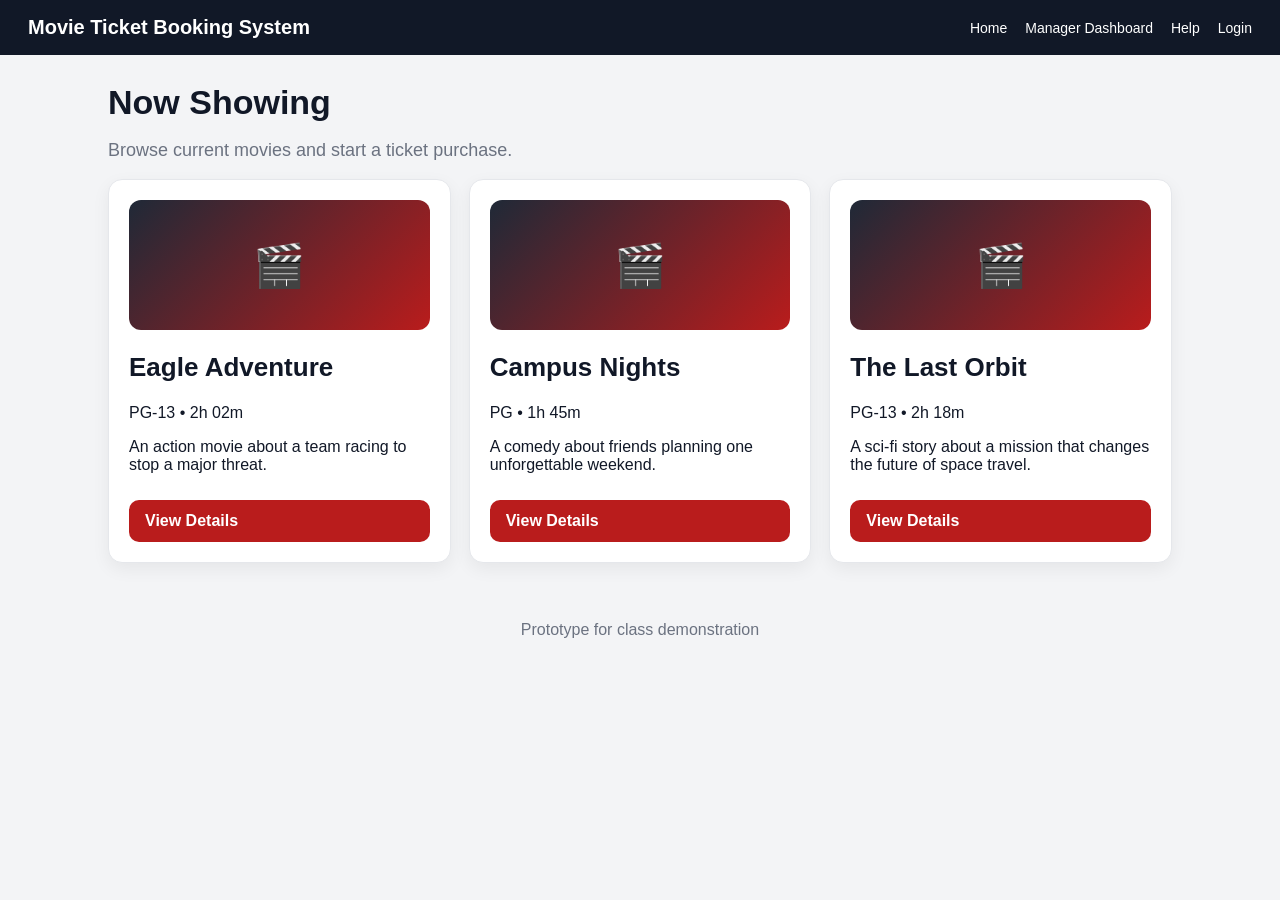
<file: index.html>
<!doctype html><html><head><meta charset="utf-8"><meta name="viewport" content="width=device-width,initial-scale=1"><title>Home</title><link rel="stylesheet" href="style.css"></head><body><div class="nav"><div class="brand">Movie Ticket Booking System</div><div><a href="index.html">Home</a><a href="manager.html">Manager Dashboard</a><a href="help.html">Help</a><a href="login.html">Login</a></div></div><main class="container"><h1>Now Showing</h1><p class="lead">Browse current movies and start a ticket purchase.</p><div id="movies" class="grid"></div></main><div class="footer">Prototype for class demonstration</div><script src="app.js"></script></body></html>
</file>
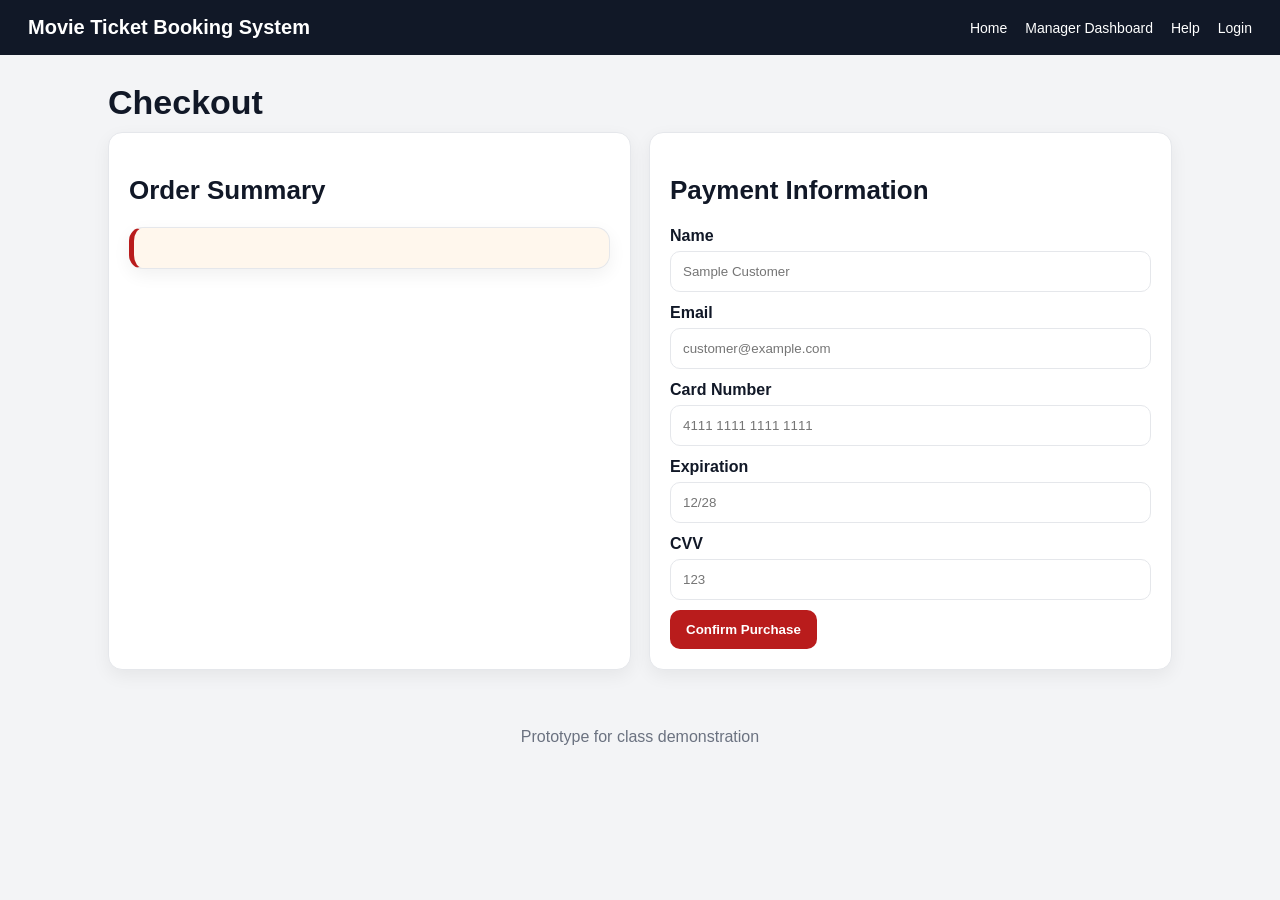
<file: checkout.html>
<!doctype html><html><head><meta charset="utf-8"><meta name="viewport" content="width=device-width,initial-scale=1"><title>Checkout</title><link rel="stylesheet" href="style.css"></head><body><div class="nav"><div class="brand">Movie Ticket Booking System</div><div><a href="index.html">Home</a><a href="manager.html">Manager Dashboard</a><a href="help.html">Help</a><a href="login.html">Login</a></div></div><main class="container"><h1>Checkout</h1><div class="row"><div class="card" style="flex:1"><h2>Order Summary</h2><div id="summary" class="summary card"></div></div><div class="card form" style="flex:1"><h2>Payment Information</h2><label>Name</label><input id="name" placeholder="Sample Customer"><label>Email</label><input id="email" placeholder="customer@example.com"><label>Card Number</label><input placeholder="4111 1111 1111 1111"><label>Expiration</label><input placeholder="12/28"><label>CVV</label><input placeholder="123"><button class="btn" onclick="confirmPurchase()">Confirm Purchase</button></div></div></main><div class="footer">Prototype for class demonstration</div><script src="app.js"></script></body></html>
</file>
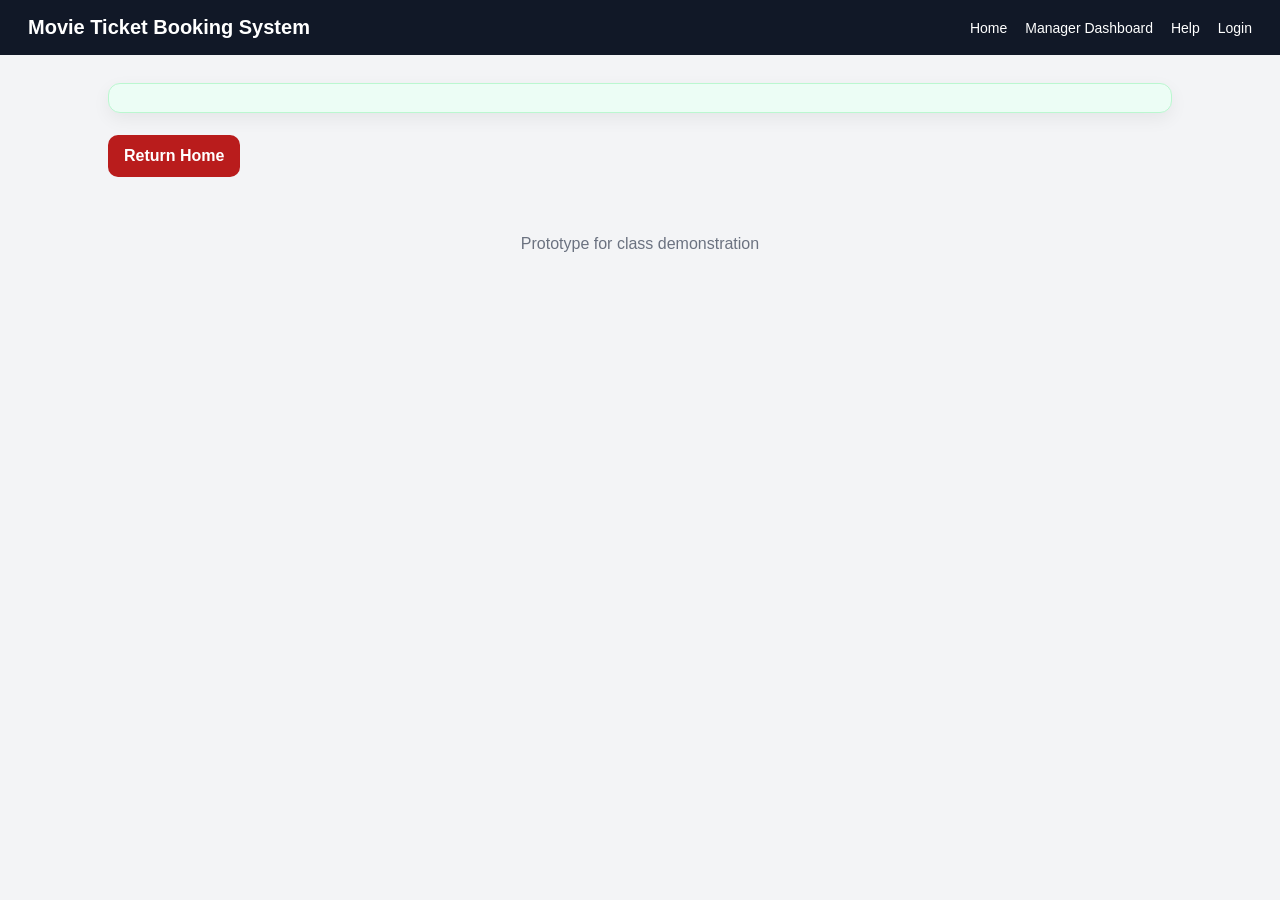
<file: confirmation.html>
<!doctype html><html><head><meta charset="utf-8"><meta name="viewport" content="width=device-width,initial-scale=1"><title>Confirmation</title><link rel="stylesheet" href="style.css"></head><body><div class="nav"><div class="brand">Movie Ticket Booking System</div><div><a href="index.html">Home</a><a href="manager.html">Manager Dashboard</a><a href="help.html">Help</a><a href="login.html">Login</a></div></div><main class="container"><div id="confirm" class="card notice"></div><a class="btn" href="index.html">Return Home</a></main><div class="footer">Prototype for class demonstration</div><script src="app.js"></script></body></html>
</file>
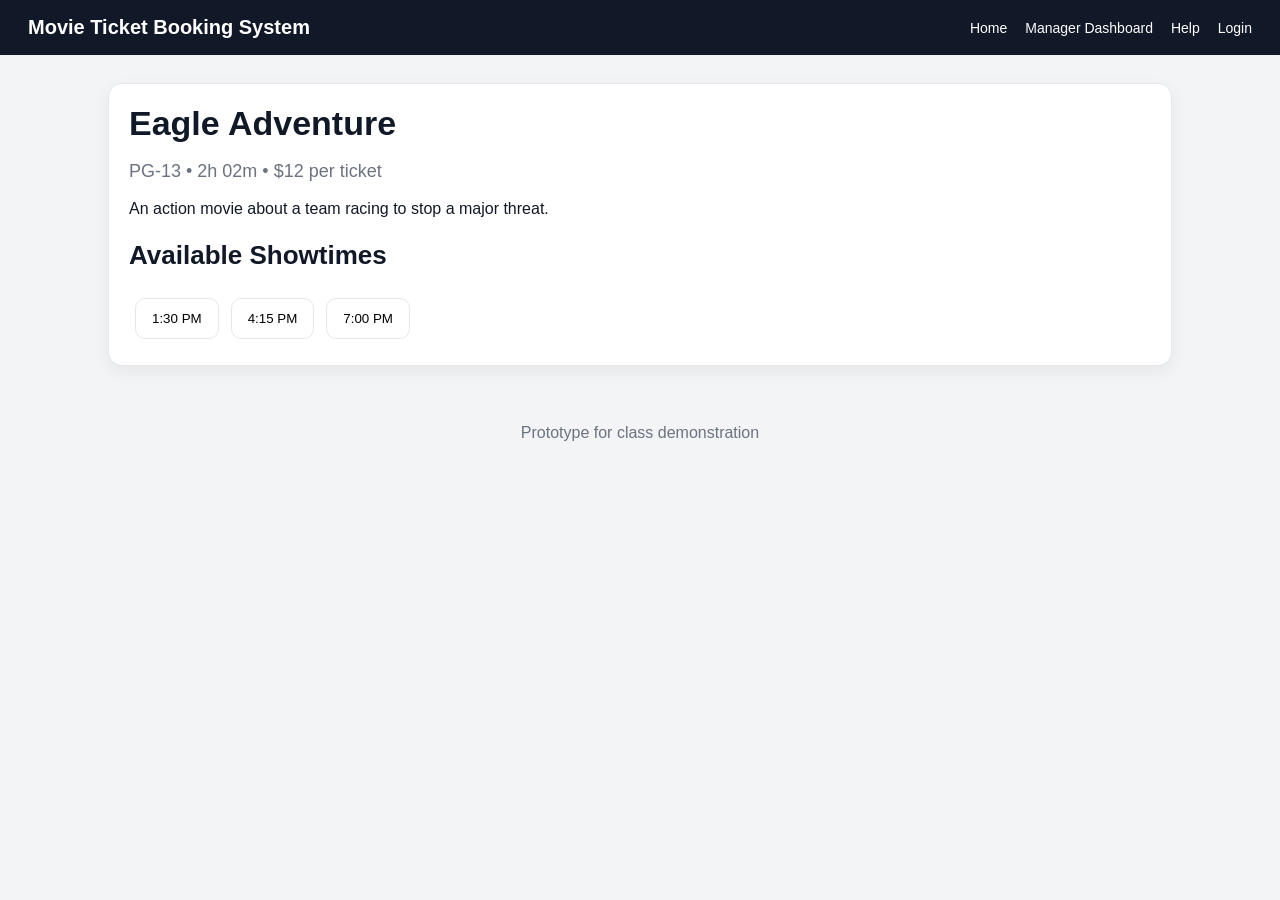
<file: details.html>
<!doctype html><html><head><meta charset="utf-8"><meta name="viewport" content="width=device-width,initial-scale=1"><title>Movie Details</title><link rel="stylesheet" href="style.css"></head><body><div class="nav"><div class="brand">Movie Ticket Booking System</div><div><a href="index.html">Home</a><a href="manager.html">Manager Dashboard</a><a href="help.html">Help</a><a href="login.html">Login</a></div></div><main class="container"><div class="card"><h1 id="title">Movie Details</h1><p id="meta" class="lead"></p><p id="desc"></p><h2>Available Showtimes</h2><div id="times"></div></div></main><div class="footer">Prototype for class demonstration</div><script src="app.js"></script></body></html>
</file>
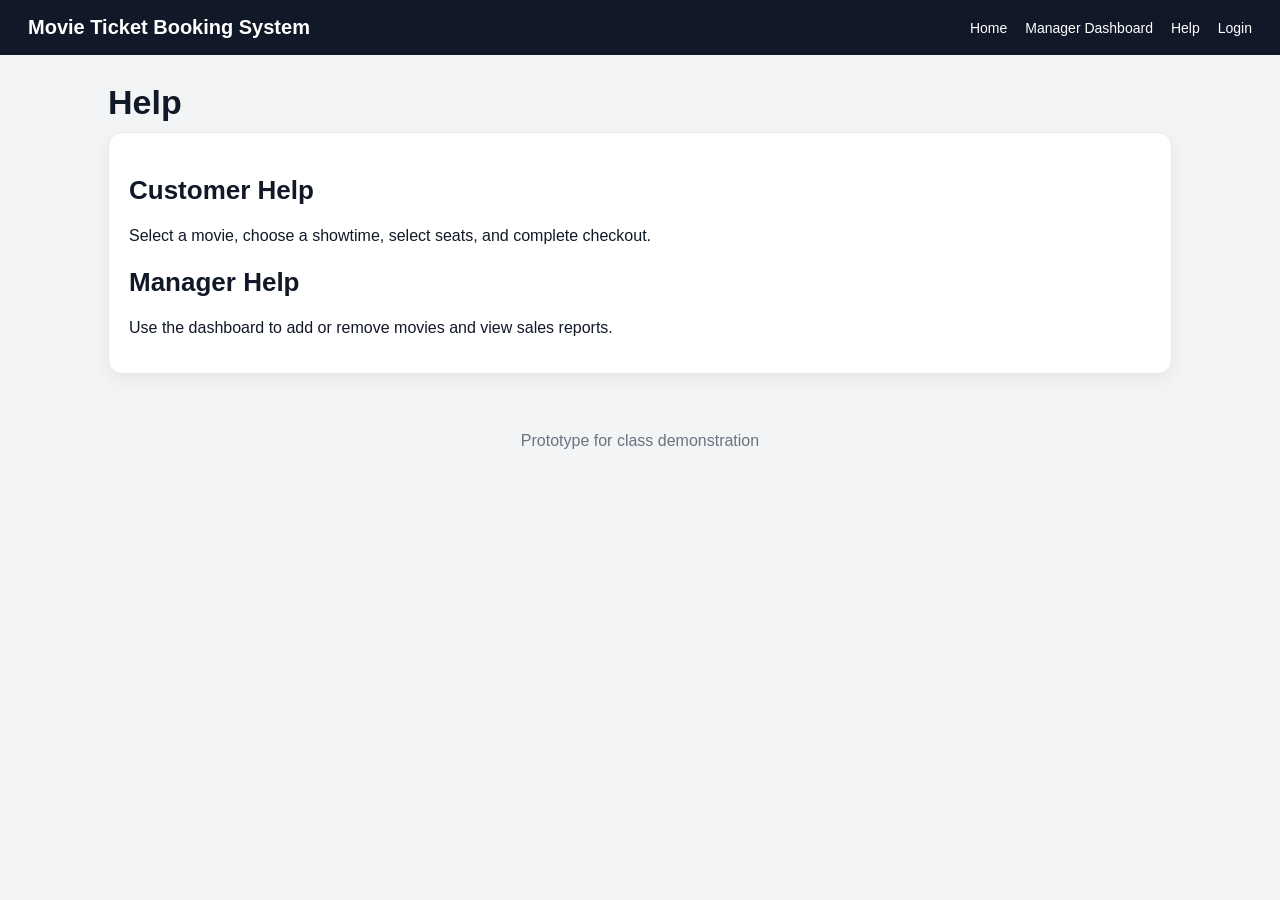
<file: help.html>
<!doctype html><html><head><meta charset="utf-8"><meta name="viewport" content="width=device-width,initial-scale=1"><title>Help</title><link rel="stylesheet" href="style.css"></head><body><div class="nav"><div class="brand">Movie Ticket Booking System</div><div><a href="index.html">Home</a><a href="manager.html">Manager Dashboard</a><a href="help.html">Help</a><a href="login.html">Login</a></div></div><main class="container"><h1>Help</h1><div class="card"><h2>Customer Help</h2><p>Select a movie, choose a showtime, select seats, and complete checkout.</p><h2>Manager Help</h2><p>Use the dashboard to add or remove movies and view sales reports.</p></div></main><div class="footer">Prototype for class demonstration</div><script src="app.js"></script></body></html>
</file>
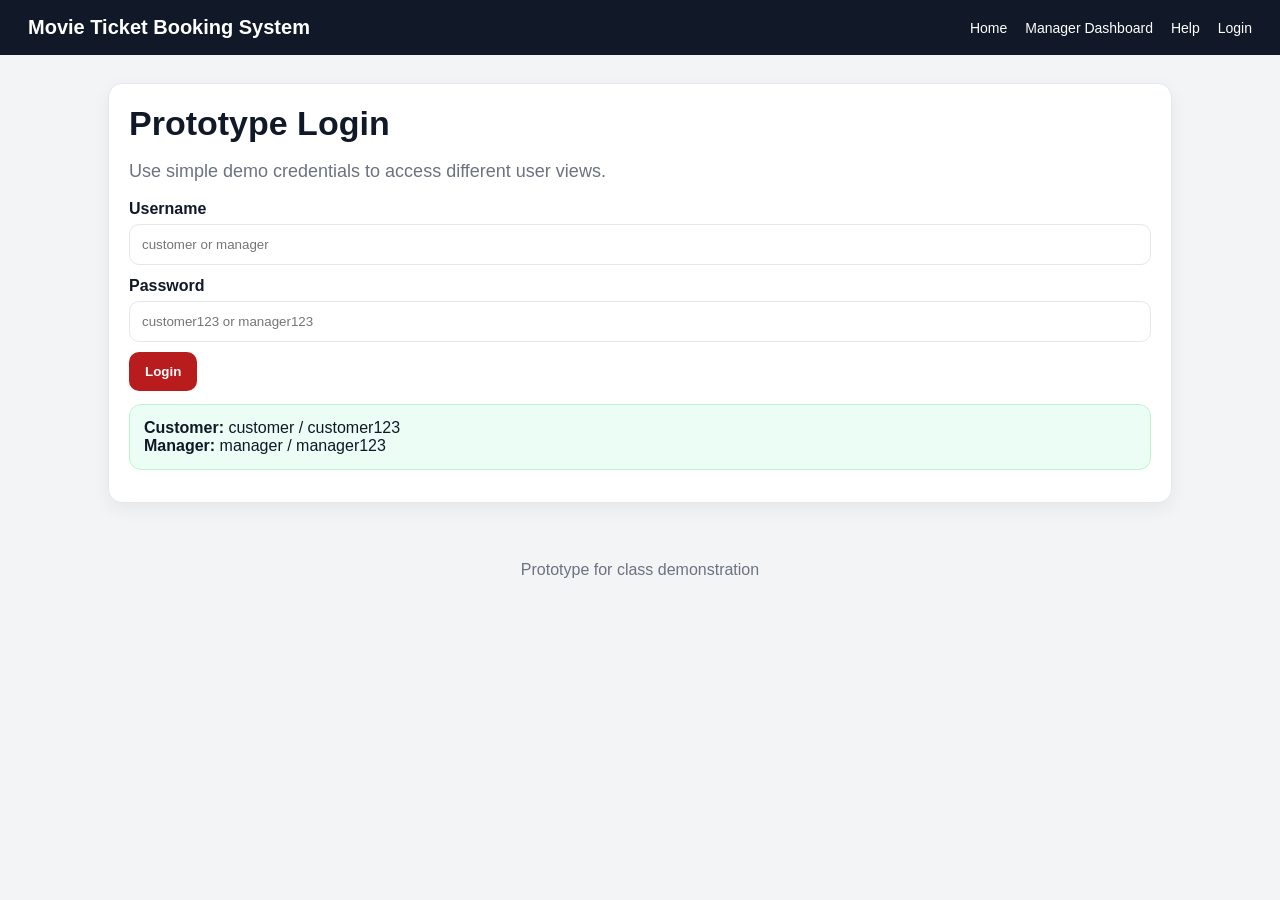
<file: login.html>
<!doctype html><html><head><meta charset="utf-8"><meta name="viewport" content="width=device-width,initial-scale=1"><title>Login</title><link rel="stylesheet" href="style.css"></head><body><div class="nav"><div class="brand">Movie Ticket Booking System</div><div><a href="index.html">Home</a><a href="manager.html">Manager Dashboard</a><a href="help.html">Help</a><a href="login.html">Login</a></div></div><main class="container"><div class="card"><h1>Prototype Login</h1><p class="lead">Use simple demo credentials to access different user views.</p><div class="form"><label>Username</label><input id="user" placeholder="customer or manager"><label>Password</label><input id="pass" placeholder="customer123 or manager123" type="password"><button class="btn" onclick="login()">Login</button><p id="msg" class="small"></p></div><div class="notice"><strong>Customer:</strong> customer / customer123<br><strong>Manager:</strong> manager / manager123</div></div></main><div class="footer">Prototype for class demonstration</div><script src="app.js"></script></body></html>
</file>
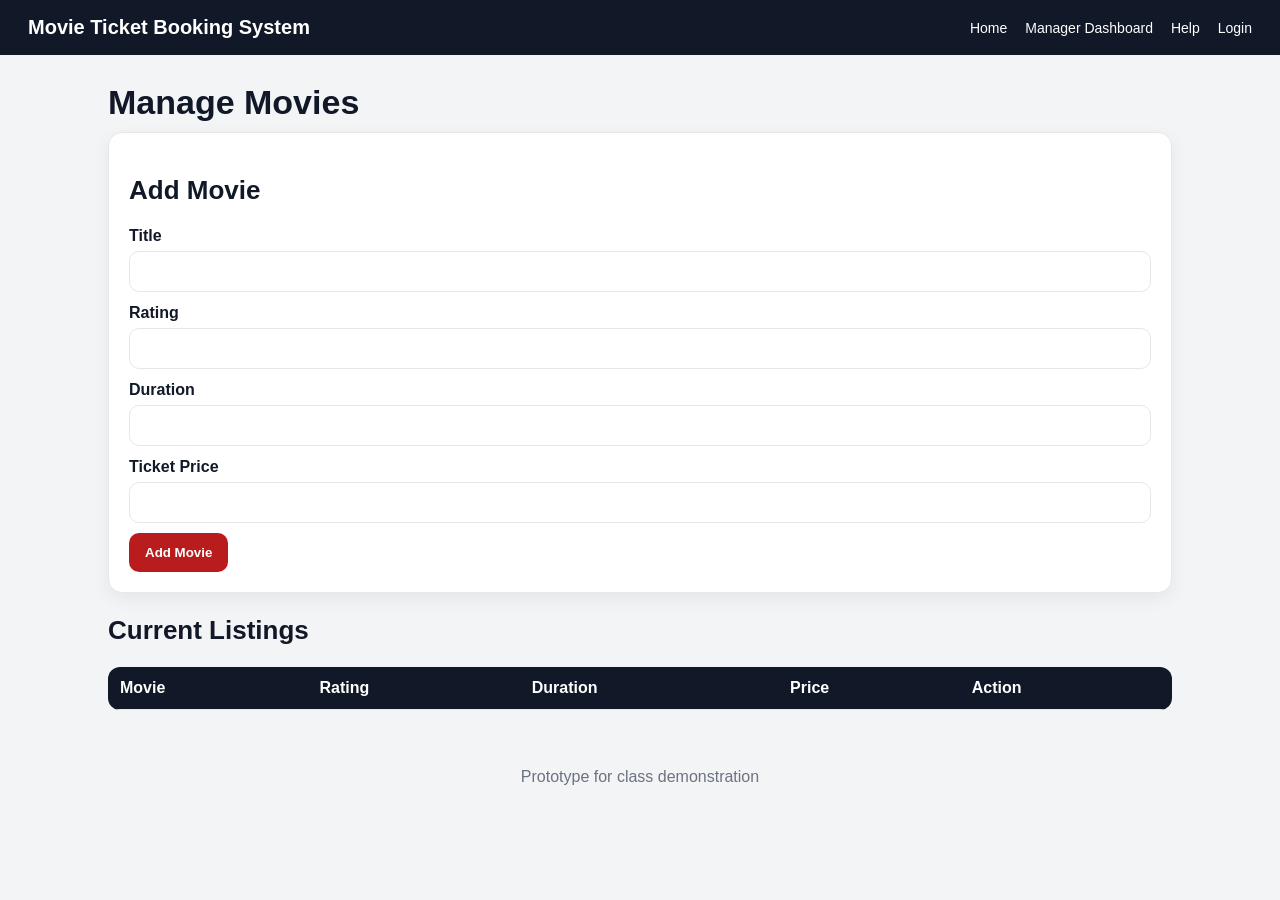
<file: manage-movies.html>
<!doctype html><html><head><meta charset="utf-8"><meta name="viewport" content="width=device-width,initial-scale=1"><title>Manage Movies</title><link rel="stylesheet" href="style.css"></head><body><div class="nav"><div class="brand">Movie Ticket Booking System</div><div><a href="index.html">Home</a><a href="manager.html">Manager Dashboard</a><a href="help.html">Help</a><a href="login.html">Login</a></div></div><main class="container"><h1>Manage Movies</h1><div class="card form"><h2>Add Movie</h2><label>Title</label><input id="mtitle"><label>Rating</label><input id="rating"><label>Duration</label><input id="duration"><label>Ticket Price</label><input id="price" type="number"><button class="btn" onclick="addMovie()">Add Movie</button></div><h2>Current Listings</h2><table><thead><tr><th>Movie</th><th>Rating</th><th>Duration</th><th>Price</th><th>Action</th></tr></thead><tbody id="movieTable"></tbody></table></main><div class="footer">Prototype for class demonstration</div><script src="app.js"></script></body></html>
</file>
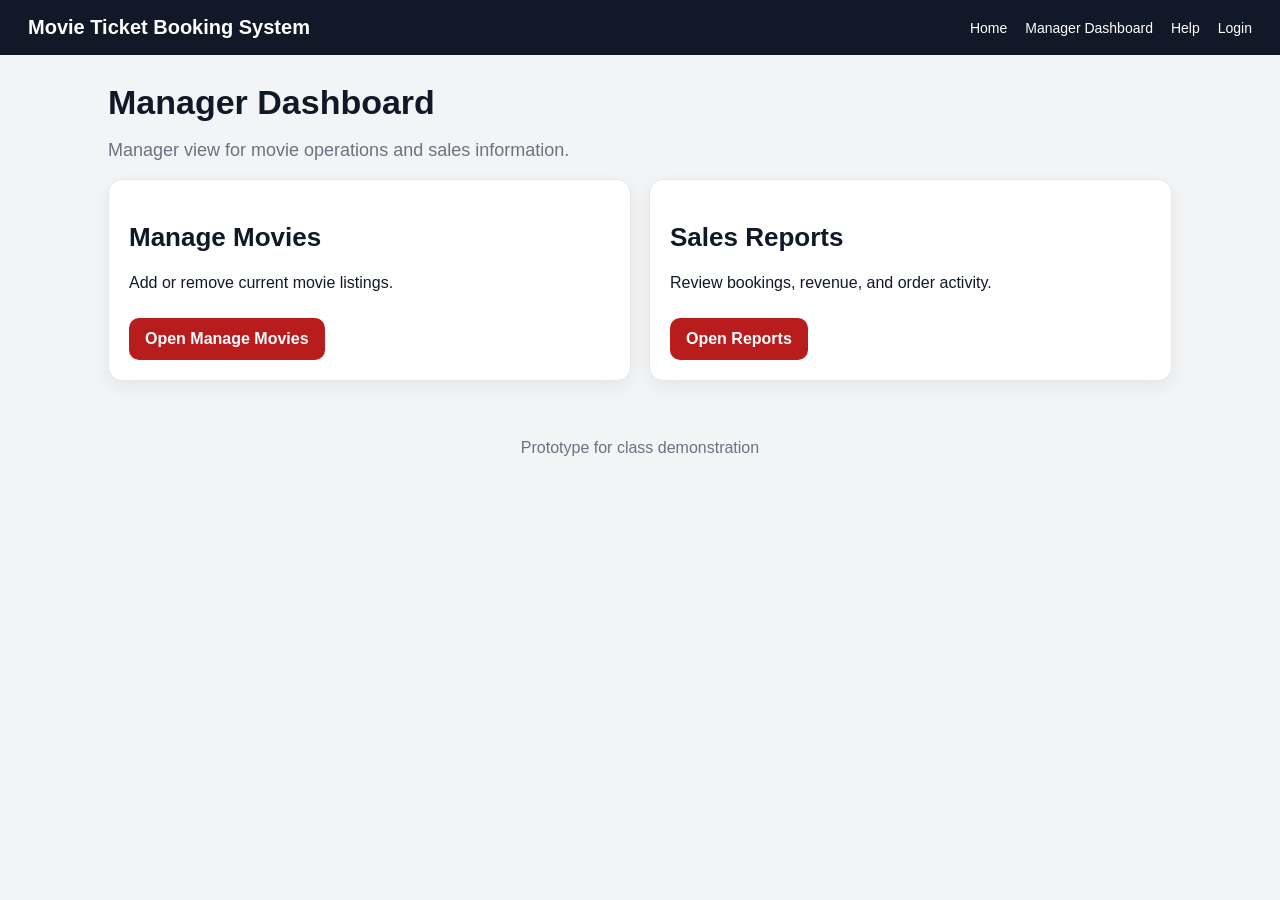
<file: manager.html>
<!doctype html><html><head><meta charset="utf-8"><meta name="viewport" content="width=device-width,initial-scale=1"><title>Manager Dashboard</title><link rel="stylesheet" href="style.css"></head><body><div class="nav"><div class="brand">Movie Ticket Booking System</div><div><a href="index.html">Home</a><a href="manager.html">Manager Dashboard</a><a href="help.html">Help</a><a href="login.html">Login</a></div></div><main class="container"><h1>Manager Dashboard</h1><p class="lead">Manager view for movie operations and sales information.</p><div class="grid"><div class="card"><h2>Manage Movies</h2><p>Add or remove current movie listings.</p><a class="btn" href="manage-movies.html">Open Manage Movies</a></div><div class="card"><h2>Sales Reports</h2><p>Review bookings, revenue, and order activity.</p><a class="btn" href="reports.html">Open Reports</a></div></div></main><div class="footer">Prototype for class demonstration</div><script src="app.js"></script></body></html>
</file>
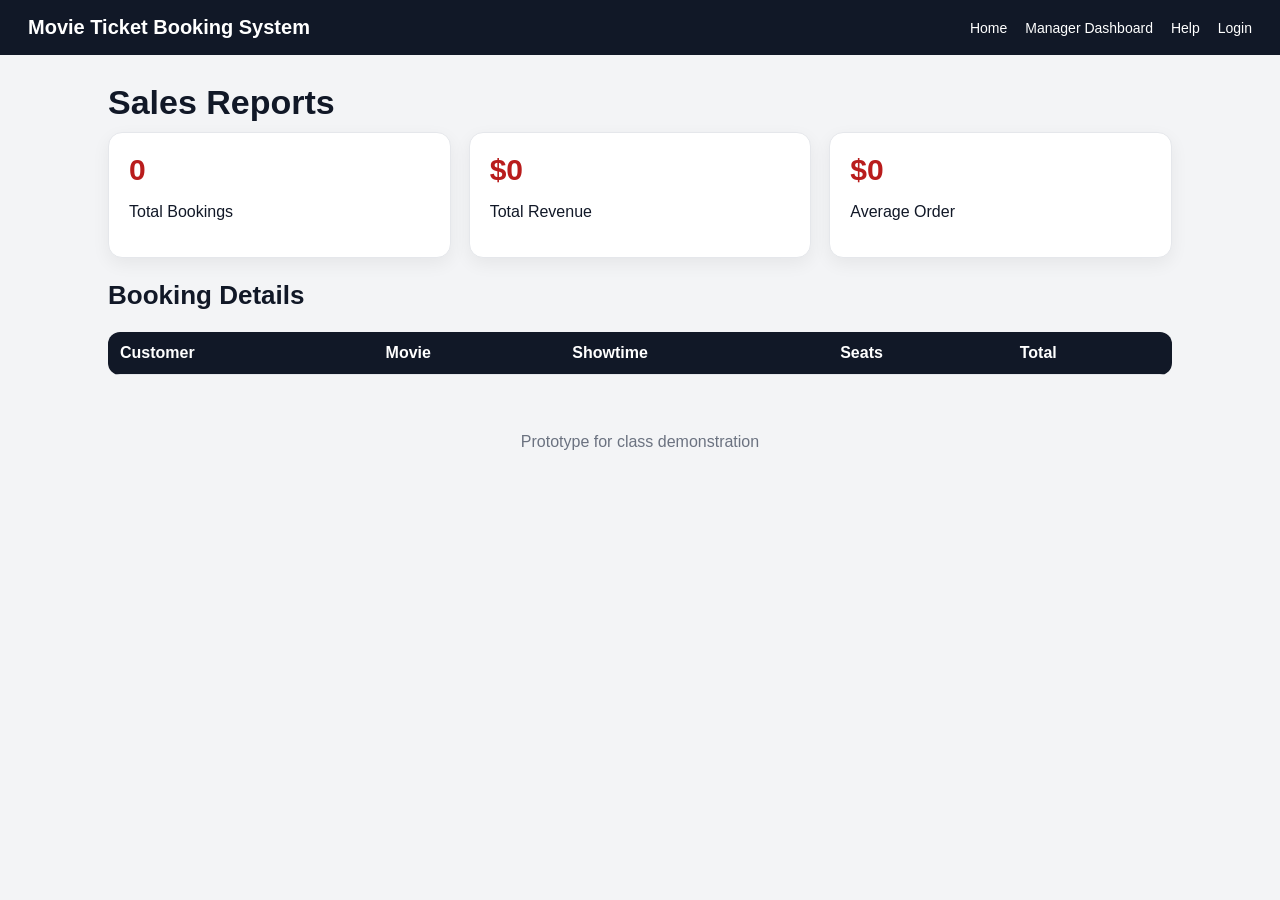
<file: reports.html>
<!doctype html><html><head><meta charset="utf-8"><meta name="viewport" content="width=device-width,initial-scale=1"><title>Sales Reports</title><link rel="stylesheet" href="style.css"></head><body><div class="nav"><div class="brand">Movie Ticket Booking System</div><div><a href="index.html">Home</a><a href="manager.html">Manager Dashboard</a><a href="help.html">Help</a><a href="login.html">Login</a></div></div><main class="container"><h1>Sales Reports</h1><div class="grid"><div class="card"><div class="stat" id="totalBookings">0</div><p>Total Bookings</p></div><div class="card"><div class="stat" id="revenue">$0</div><p>Total Revenue</p></div><div class="card"><div class="stat" id="avg">$0</div><p>Average Order</p></div></div><h2>Booking Details</h2><table><thead><tr><th>Customer</th><th>Movie</th><th>Showtime</th><th>Seats</th><th>Total</th></tr></thead><tbody id="rows"></tbody></table></main><div class="footer">Prototype for class demonstration</div><script src="app.js"></script></body></html>
</file>
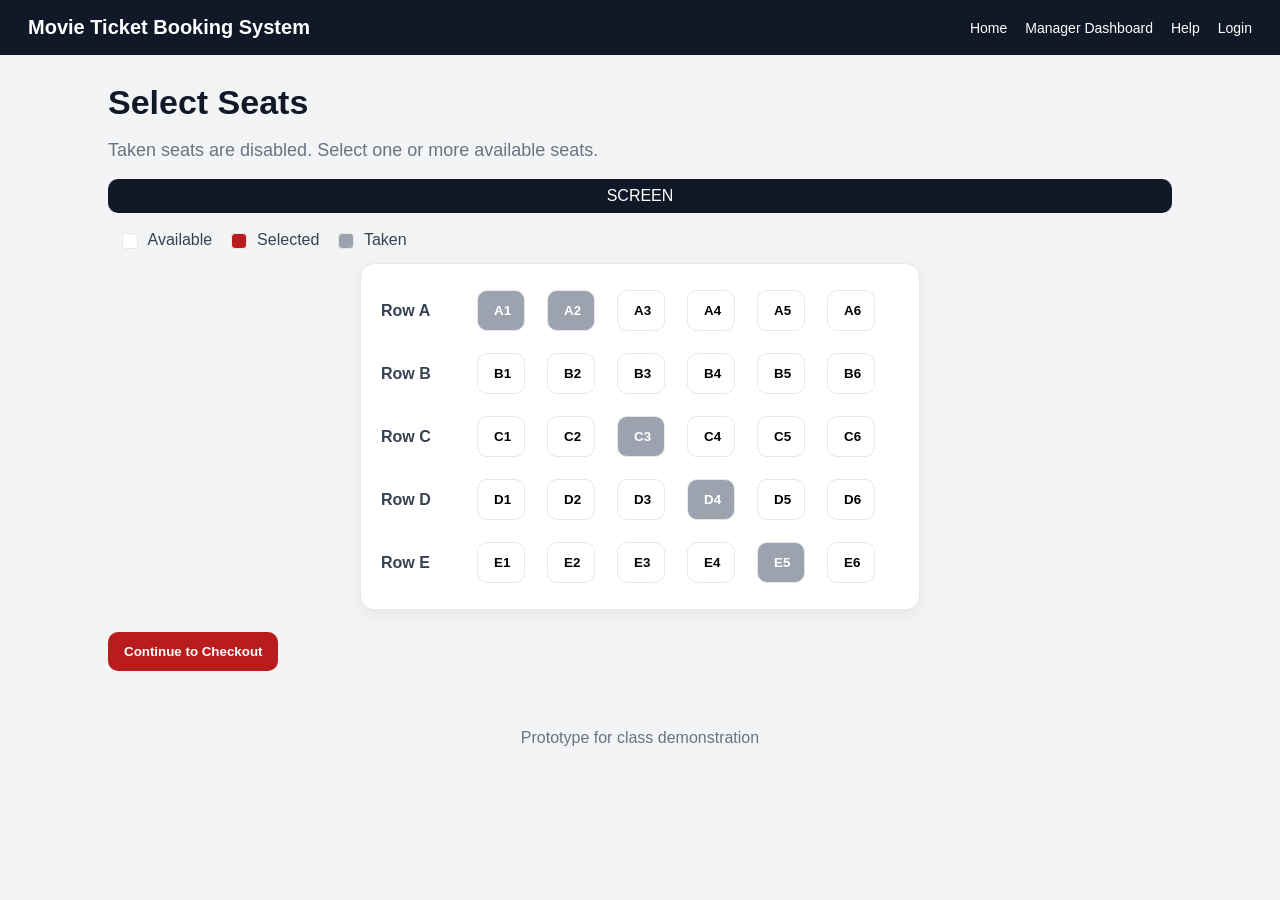
<file: seats.html>
<!doctype html>
<html>
<head>
  <meta charset="utf-8">
  <meta name="viewport" content="width=device-width,initial-scale=1">
  <title>Seat Selection</title>
  <link rel="stylesheet" href="style.css">
</head>
<body>
  <div class="nav"><div class="brand">Movie Ticket Booking System</div><div><a href="index.html">Home</a><a href="manager.html">Manager Dashboard</a><a href="help.html">Help</a><a href="login.html">Login</a></div></div>
  <main class="container">
    <h1>Select Seats</h1>
    <p class="lead">Taken seats are disabled. Select one or more available seats.</p>
    <div class="screen">SCREEN</div>
    <div class="legend"><span class="legend-box"></span> Available <span class="legend-box selected-box"></span> Selected <span class="legend-box taken-box"></span> Taken</div>
    <div id="seatgrid" class="card seatgrid">
      <div class="seat-row-label">Row A</div>
      <button class="seat taken" disabled>A1</button><button class="seat taken" disabled>A2</button><button class="seat" onclick="this.classList.toggle('selected')">A3</button><button class="seat" onclick="this.classList.toggle('selected')">A4</button><button class="seat" onclick="this.classList.toggle('selected')">A5</button><button class="seat" onclick="this.classList.toggle('selected')">A6</button>
      <div class="seat-row-label">Row B</div>
      <button class="seat" onclick="this.classList.toggle('selected')">B1</button><button class="seat" onclick="this.classList.toggle('selected')">B2</button><button class="seat" onclick="this.classList.toggle('selected')">B3</button><button class="seat" onclick="this.classList.toggle('selected')">B4</button><button class="seat" onclick="this.classList.toggle('selected')">B5</button><button class="seat" onclick="this.classList.toggle('selected')">B6</button>
      <div class="seat-row-label">Row C</div>
      <button class="seat" onclick="this.classList.toggle('selected')">C1</button><button class="seat" onclick="this.classList.toggle('selected')">C2</button><button class="seat taken" disabled>C3</button><button class="seat" onclick="this.classList.toggle('selected')">C4</button><button class="seat" onclick="this.classList.toggle('selected')">C5</button><button class="seat" onclick="this.classList.toggle('selected')">C6</button>
      <div class="seat-row-label">Row D</div>
      <button class="seat" onclick="this.classList.toggle('selected')">D1</button><button class="seat" onclick="this.classList.toggle('selected')">D2</button><button class="seat" onclick="this.classList.toggle('selected')">D3</button><button class="seat taken" disabled>D4</button><button class="seat" onclick="this.classList.toggle('selected')">D5</button><button class="seat" onclick="this.classList.toggle('selected')">D6</button>
      <div class="seat-row-label">Row E</div>
      <button class="seat" onclick="this.classList.toggle('selected')">E1</button><button class="seat" onclick="this.classList.toggle('selected')">E2</button><button class="seat" onclick="this.classList.toggle('selected')">E3</button><button class="seat" onclick="this.classList.toggle('selected')">E4</button><button class="seat taken" disabled>E5</button><button class="seat" onclick="this.classList.toggle('selected')">E6</button>
    </div>
    <button class="btn" onclick="continueCheckout()">Continue to Checkout</button>
  </main>
  <div class="footer">Prototype for class demonstration</div>
  <script src="app.js"></script>
</body>
</html>
</file>
<file: style.css>
:root{--dark:#111827;--accent:#b91c1c;--muted:#6b7280;--card:#ffffff;--border:#e5e7eb}
*{box-sizing:border-box}body{margin:0;font-family:Arial,Helvetica,sans-serif;background:#f3f4f6;color:#111827}
.nav{background:var(--dark);color:white;display:flex;align-items:center;justify-content:space-between;padding:16px 28px}
.brand{font-weight:700;font-size:20px}.nav a{color:white;text-decoration:none;margin-left:18px;font-size:14px}
.container{max-width:1100px;margin:28px auto;padding:0 18px}h1{font-size:34px;margin:0 0 10px}h2{font-size:26px}.lead{color:var(--muted);font-size:18px}
.grid{display:grid;grid-template-columns:repeat(auto-fit,minmax(240px,1fr));gap:18px}.card{background:var(--card);border:1px solid var(--border);border-radius:14px;padding:20px;box-shadow:0 6px 18px rgba(0,0,0,.06)}
.movie-card{display:flex;flex-direction:column;justify-content:space-between;min-height:240px}.poster{height:130px;border-radius:12px;background:linear-gradient(135deg,#1f2937,#b91c1c);display:flex;align-items:center;justify-content:center;color:#fff;font-size:42px;margin-bottom:16px}
.btn{display:inline-block;background:var(--accent);color:white;text-decoration:none;border:0;border-radius:10px;padding:12px 16px;font-weight:700;cursor:pointer;margin-top:10px}.btn.secondary{background:#374151}
.row{display:flex;gap:18px;flex-wrap:wrap}.summary{background:#fff7ed;border-left:5px solid var(--accent)}
.showtime,.seat{display:inline-block;border:1px solid var(--border);background:white;border-radius:10px;padding:12px 16px;margin:6px;cursor:pointer}
.showtime.active,.seat.selected{background:var(--accent);color:white}.seat.taken{background:#9ca3af;color:white;cursor:not-allowed}
.screen{text-align:center;background:#111827;color:white;border-radius:10px;padding:8px;margin:18px 0}.form label{display:block;margin-top:12px;font-weight:700}.form input{width:100%;padding:12px;border:1px solid var(--border);border-radius:10px;margin-top:6px}
.stat{font-size:30px;font-weight:800;color:var(--accent)}table{width:100%;border-collapse:collapse;background:white;border-radius:12px;overflow:hidden}th,td{padding:12px;border-bottom:1px solid var(--border);text-align:left}th{background:#111827;color:white}
.footer{padding:30px;text-align:center;color:var(--muted)}.notice{background:#ecfdf5;border:1px solid #bbf7d0;border-radius:12px;padding:14px;margin:12px 0}.small{font-size:13px;color:var(--muted)}
@media(max-width:700px){.nav{display:block}.nav a{display:inline-block;margin:10px 10px 0 0}h1{font-size:28px}}
.seatgrid{display:grid;grid-template-columns:80px repeat(6,60px);gap:10px;align-items:center;max-width:560px;margin:0 auto 12px auto}.seat-row-label{font-weight:700;color:#374151}.legend{margin:12px 0 14px;color:#374151}.legend-box{display:inline-block;width:16px;height:16px;border-radius:4px;border:1px solid var(--border);vertical-align:middle;margin:0 6px 0 14px;background:white}.selected-box{background:var(--accent)}.taken-box{background:#9ca3af}.seat{font-weight:700;text-align:center}.seat:not(.taken):hover{transform:translateY(-1px);box-shadow:0 4px 10px rgba(0,0,0,.12)}@media(max-width:700px){.seatgrid{grid-template-columns:60px repeat(3,60px)}}
</file>
